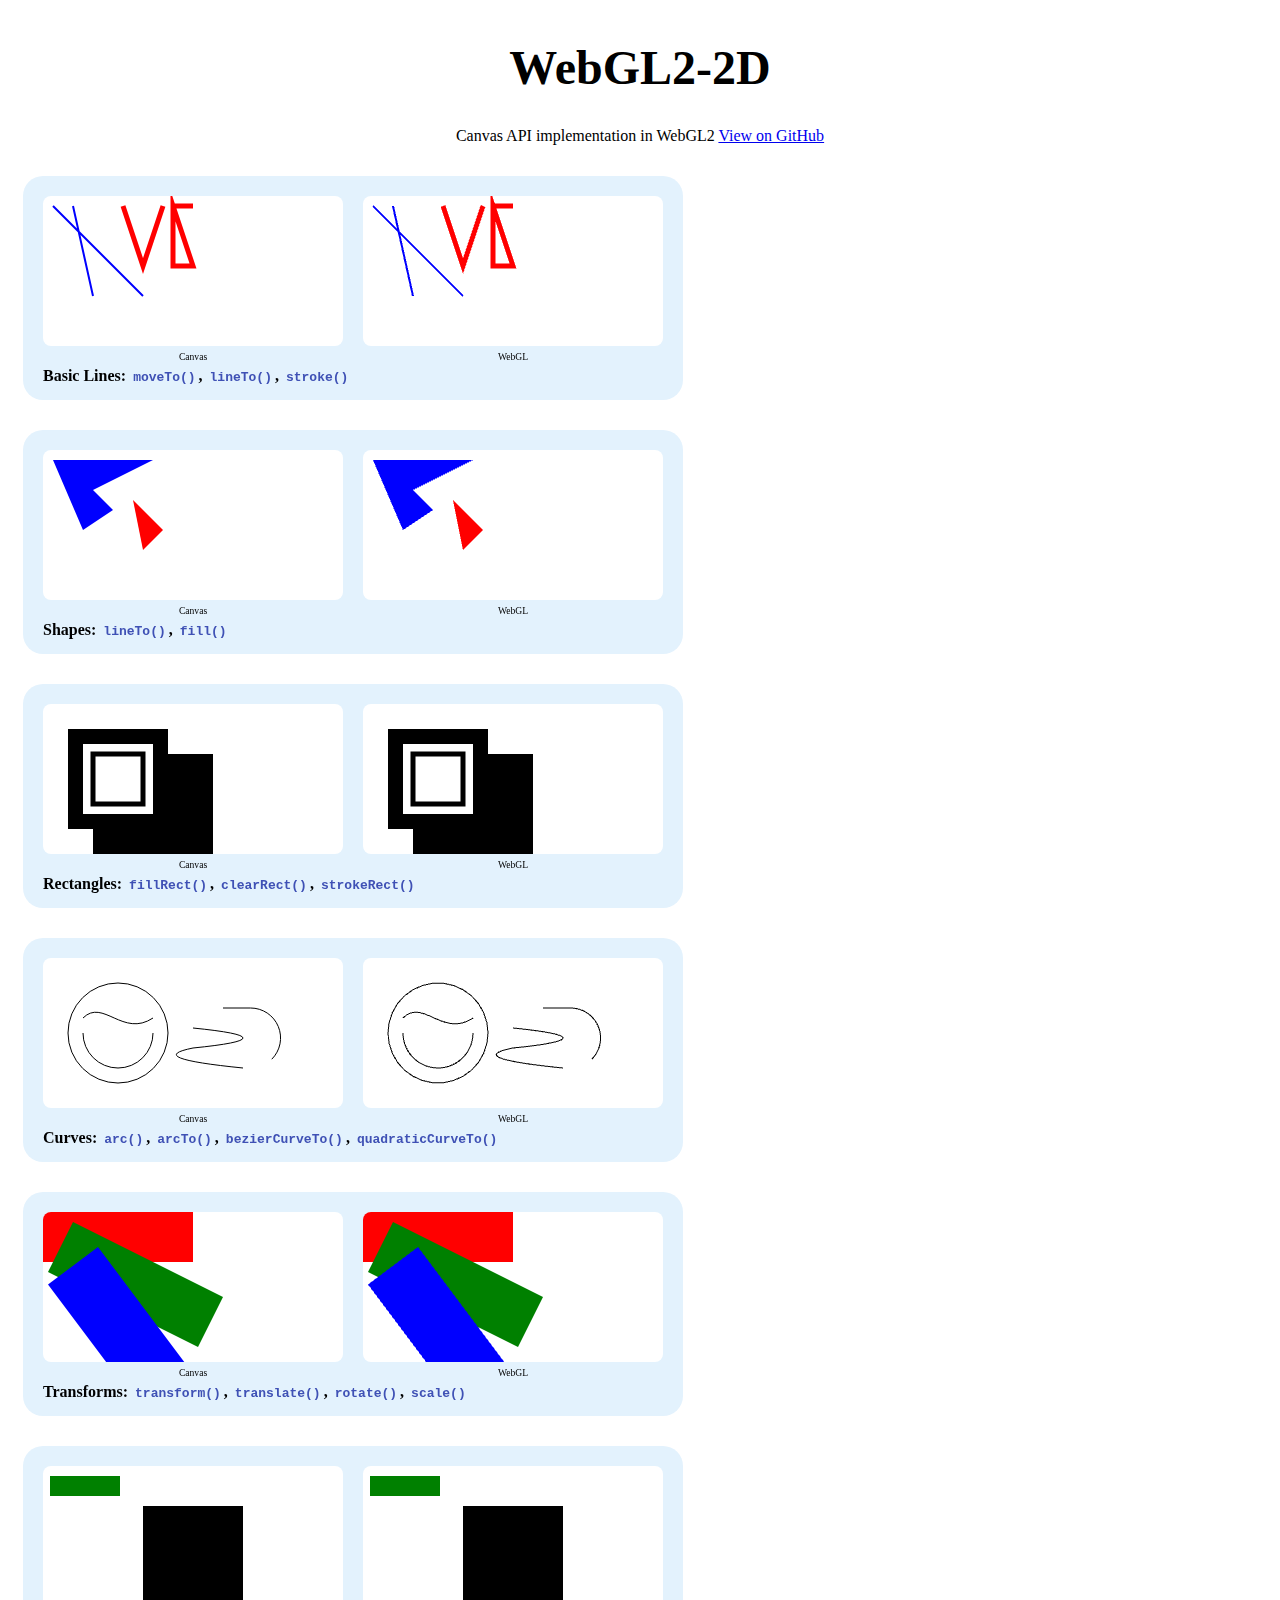
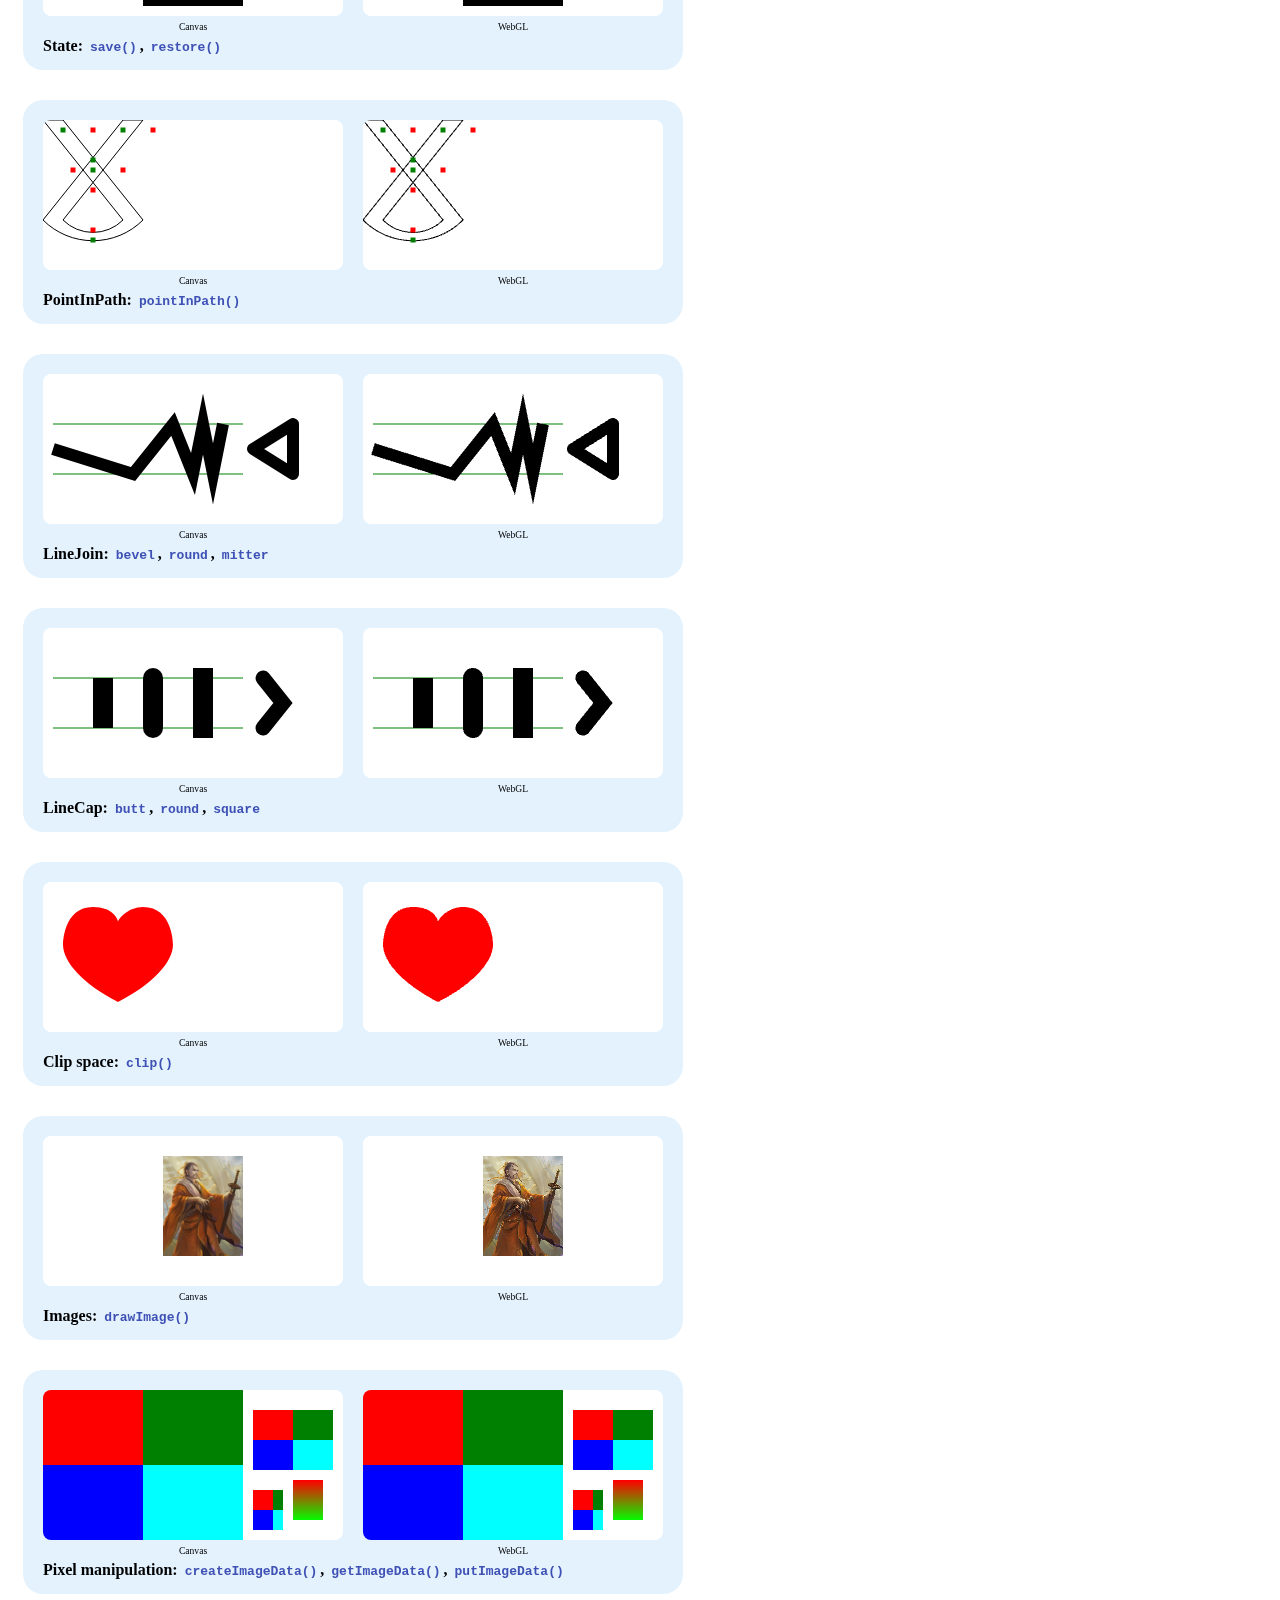
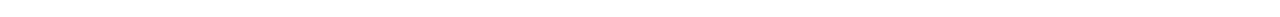
<file: index.html>
<html lang="en">

<head>
    <meta charset="UTF-8">
    <meta name="viewport" content="width=device-width, initial-scale=1.0">
    <link rel='stylesheet' href="./examples/style.css">
    <title>WebGL2-2d</title>
</head>

<body>
    <div class='head'>
        <h1>WebGL2-2D</h1>
        <p>Canvas API implementation in WebGL2
            <a class='github-link' href="https://github.com/brickmaker/webgl2-2d">View on GitHub</a>
        </p>
    </div>
    <div id='examples'></div>
    <script src="./lib/three.min.js"></script>
    <script src="./renderer/renderer.js"></script>
    <script src="./lib/earcut.js"></script>
    <script src="./utils.js"></script>
    <script src="./webgl2-2d.js"></script>
    <script src="./examples/index.js"></script>
</body>

</html>
</file>
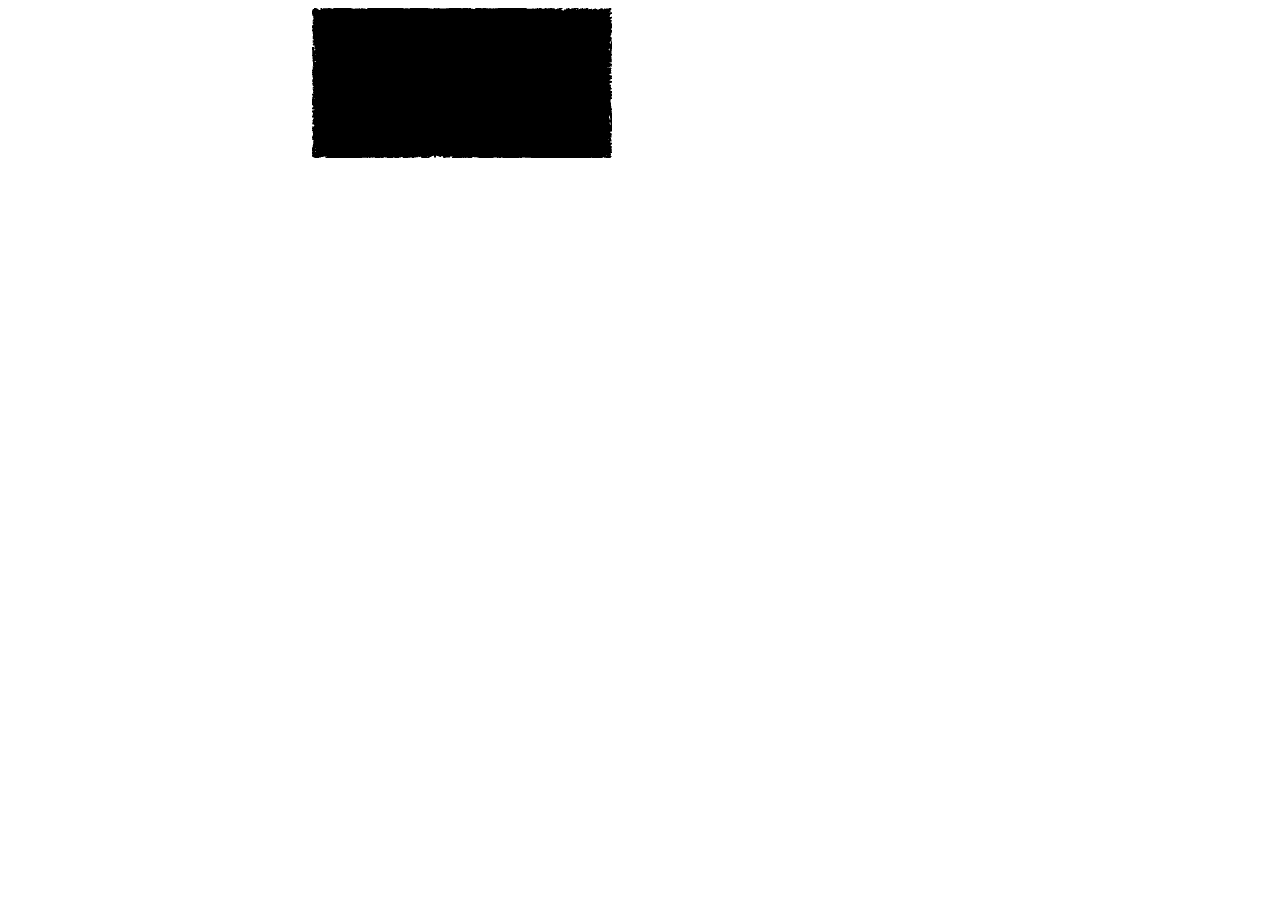
<file: benchmarks/index.html>
<html lang="en">

<head>
    <meta charset="UTF-8">
    <meta name="viewport" content="width=device-width, initial-scale=1.0">
    <title>Benchmarks</title>
</head>

<body>
    <canvas id='canvas'></canvas>
    <canvas id='webgl'></canvas>
    <script src="../lib/three.js"></script>
    <script src="../renderer/renderer.js"></script>
    <script src="../lib/earcut.js"></script>
    <script src="../utils.js"></script>
    <script src="../webgl2-2d.js"></script>
    <script src="./index.js"></script>
</body>

</html>
</file>
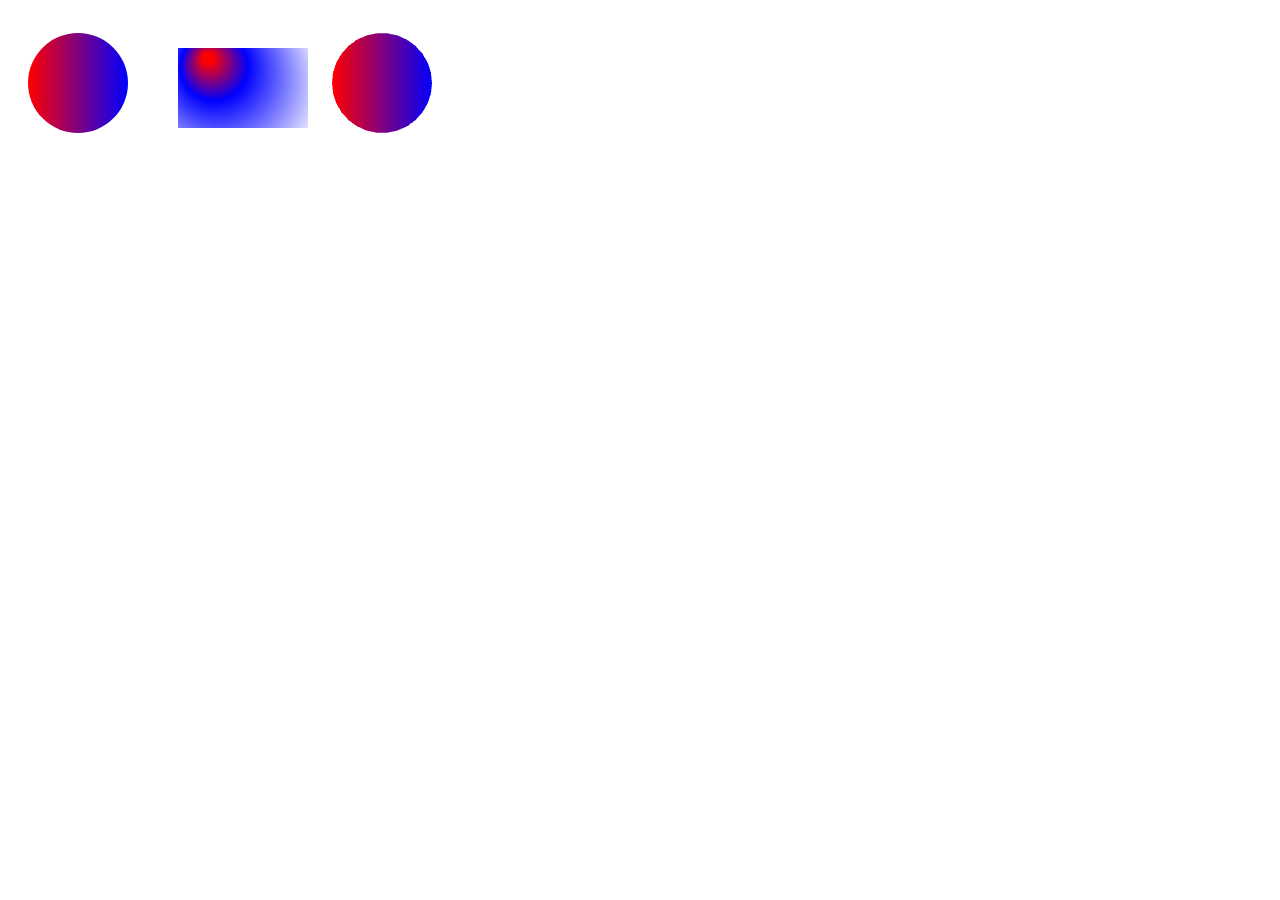
<file: test/index.html>
<html lang="en">

<head>
    <meta charset="UTF-8">
    <meta name="viewport" content="width=device-width, initial-scale=1.0">
    <title>WebGL2-2d</title>
</head>

<body>
    <canvas id='canvas'></canvas>
    <canvas id='webgl'></canvas>
    <script src="../lib/three.min.js"></script>
    <script src="../lib/earcut.js"></script>
    <script src="../lib/opentype.min.js"></script>
    <script src="../utils.js"></script>
    <script src="../renderer/renderer.js"></script>
    <script src="../webgl2-2d.js"></script>
    <script src="./index.js"></script>
</body>

</html>
</file>
<file: examples/style.css>
#examples {
  display: flex;
  max-width: 1400px;
  flex-wrap: wrap;
  margin: auto;
}

.example-block {
  display: flex;
  flex-direction: column;
  background-color: #e3f2fd;
  border-radius: 20px;
  margin: 15px;
  padding: 10px;
}

.example-block canvas {
  background-color: white;
  border-radius: 8px;
  margin: 10px 10px 5px 10px;
}

.canvas-label {
  text-align: center;
  font-size: 0.6em;
  margin: 0;
}

.description-block {
  padding: 5px 10px 5px 10px;
}

.description-block .description-title {
  font-weight: bold;
}

.description-block .description-content {
  display: none;
  font-size: 0.8em;
  line-height: 1.2em;
}

.code {
  display: inline;
  color: #3f51b5;
  /* background-color: #fcfcfc; */
  padding: 3px;
  /* position: relative; */
  /* bottom: 1.5px; */
  border-radius: 5px;
}

.head {
  text-align: center;
  margin-top: 40px;
  /* font-weight: bold; */
}

.head h1 {
  font-size: 3em;
}

.github-link {
  /* background-color: #eeeeee; */
  /* text-decoration: none; */
  /* color: initial; */
}
</file>
